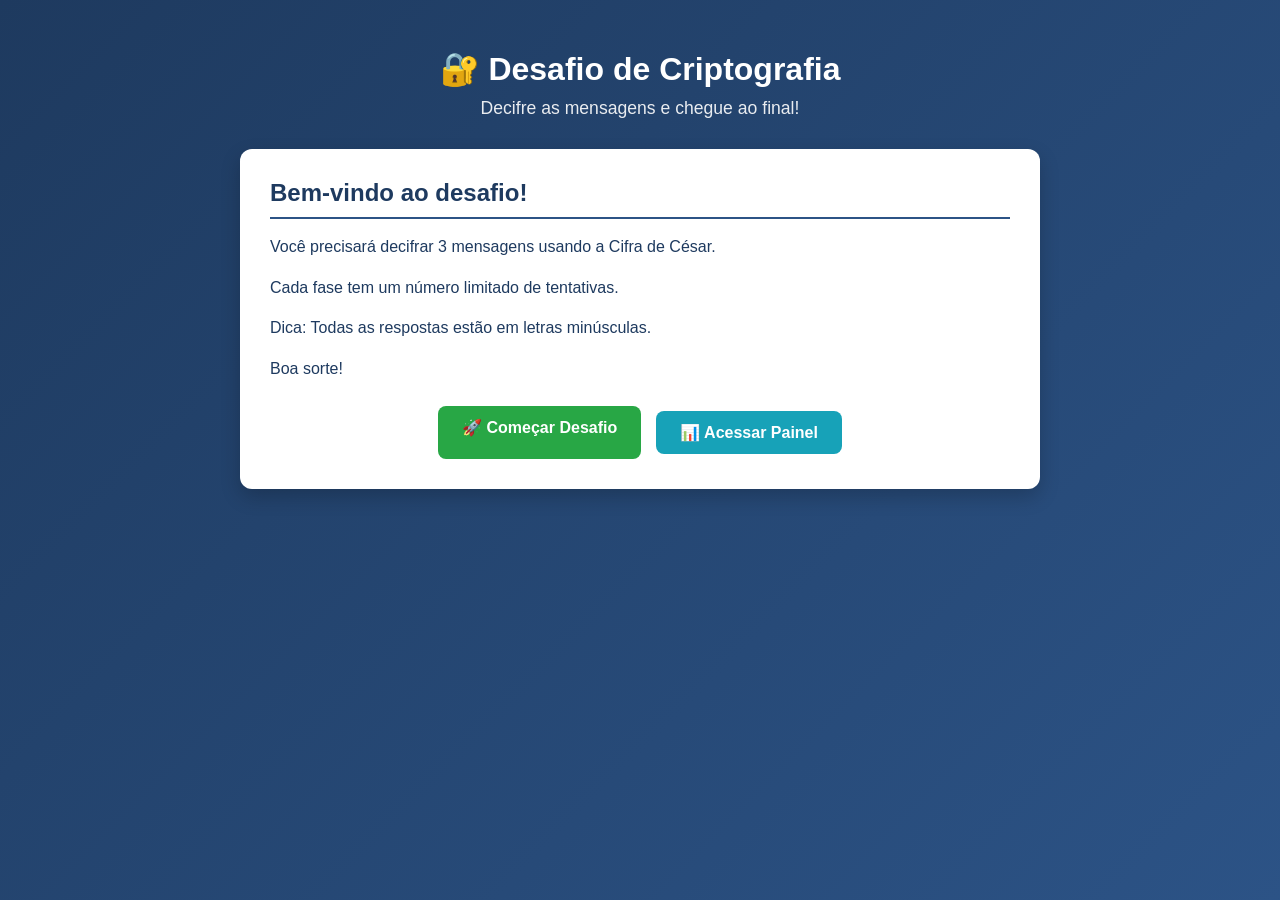
<file: index.html>
<!DOCTYPE html>
<html lang="pt-br">
<head>
    <meta charset="UTF-8">
    <meta name="viewport" content="width=device-width, initial-scale=1.0">
    <title>Desafio de Criptografia - Início</title>
    <link rel="stylesheet" href="style.css">
</head>
<body>
    <div class="container">
        <header>
            <h1>🔐 Desafio de Criptografia</h1>
            <p>Decifre as mensagens e chegue ao final!</p>
        </header>

        <div class="card">
            <h2>Bem-vindo ao desafio!</h2>
            <p>Você precisará decifrar 3 mensagens usando a Cifra de César.</p>
            <p>Cada fase tem um número limitado de tentativas.</p> 
            <p>Dica: Todas as respostas estão em letras minúsculas.</p>
            <p>Boa sorte!</p>
            
            <div class="botoes">
                <a href="cadastro.html" class="btn btn-principal">🚀 Começar Desafio</a>
                <button class="btn btn-secundario" onclick="abrirSenhaPainel()">📊 Acessar Painel</button>
            </div>

            <!-- Caixa de senha -->
            <div id="caixaSenhaPainel" class="oculto" style="margin-top: 20px; padding: 20px; background: #f5f5f5; border-radius: 8px;">
                <h3>🔑 Senha do Administrador</h3>
                <input type="password" id="senhaPainel" placeholder="Digite a senha..." style="width: 100%; margin: 10px 0;">
                <p id="erroSenhaPainel" class="oculto" style="color: red;">Senha incorreta! Tente novamente.</p>
                <div class="botoes">
                    <button class="btn btn-voltar" onclick="fecharSenhaPainel()">Cancelar</button>
                    <button class="btn btn-principal" onclick="verificarSenhaPainel()">Entrar</button>
                </div>
            </div>
        </div>
    </div>

    <script>
        // Senha do administrador — pode alterar se quiser!
        const SENHA_ADMIN = "TechGirls";

        function abrirSenhaPainel() {
            document.getElementById('caixaSenhaPainel').classList.remove('oculto');
            document.getElementById('senhaPainel').value = '';
            document.getElementById('erroSenhaPainel').classList.add('oculto');
        }

        function fecharSenhaPainel() {
            document.getElementById('caixaSenhaPainel').classList.add('oculto');
        }

        function verificarSenhaPainel() {
            const senha = document.getElementById('senhaPainel').value;
            if (senha === SENHA_ADMIN) {
                sessionStorage.setItem('adminLogado', 'sim');
                window.location.href = 'painel.html';
            } else {
                document.getElementById('erroSenhaPainel').classList.remove('oculto');
            }
        }
    </script>
</body>
</html>
</file>
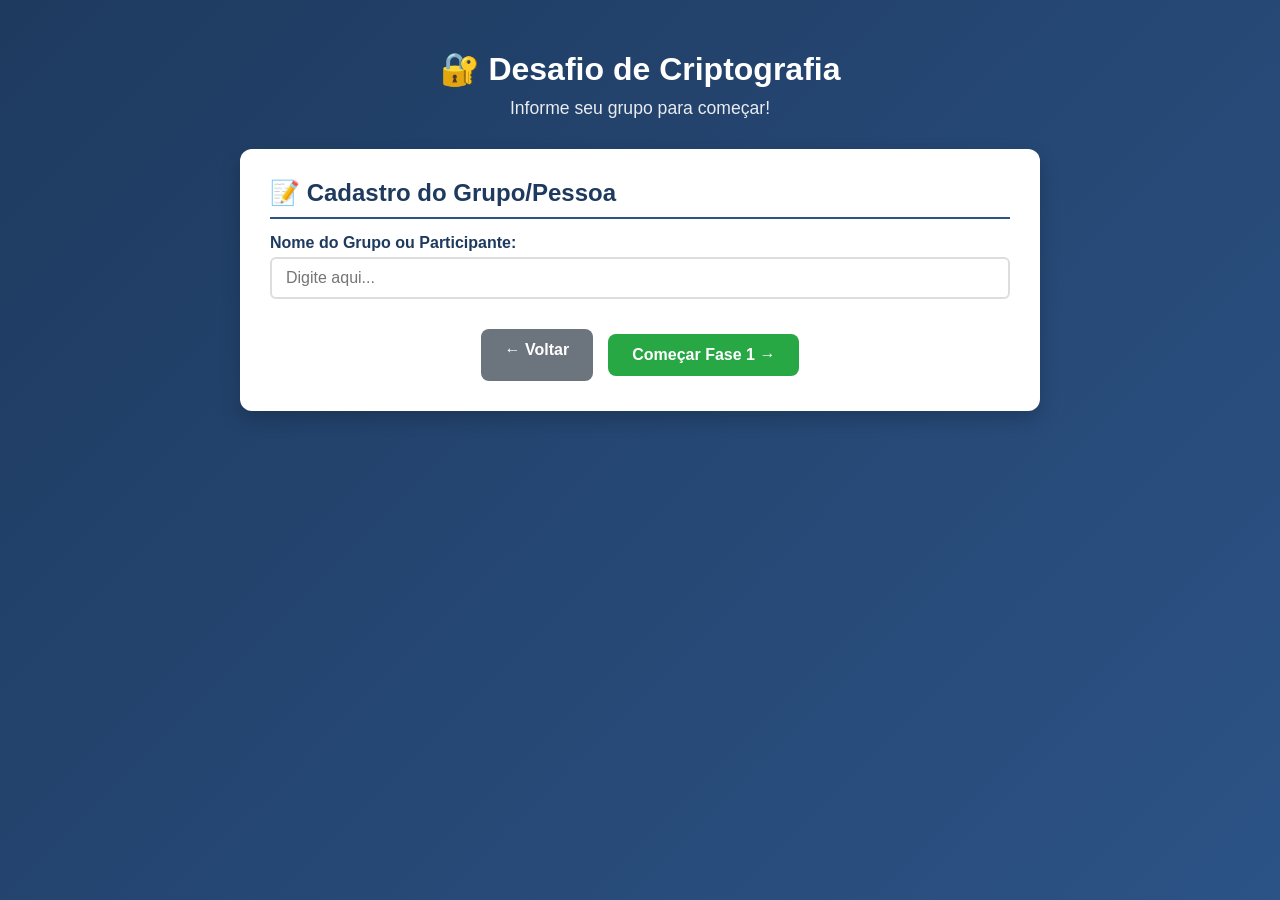
<file: cadastro.html>
<!DOCTYPE html>
<html lang="pt-br">
<head>
    <meta charset="UTF-8">
    <meta name="viewport" content="width=device-width, initial-scale=1.0">
    <title>Cadastro - Desafio de Criptografia</title>
    <link rel="stylesheet" href="style.css">
</head>
<body>
    <div class="container">
        <header>
            <h1>🔐 Desafio de Criptografia</h1>
            <p>Informe seu grupo para começar!</p>
        </header>

        <div class="card">
            <h2>📝 Cadastro do Grupo/Pessoa</h2>
            
            <label for="nomeGrupo"><strong>Nome do Grupo ou Participante:</strong></label>
            <input type="text" id="nomeGrupo" placeholder="Digite aqui..." style="width: 100%;">
            
            <div class="botoes">
                <a href="index.html" class="btn btn-voltar">← Voltar</a>
                <button class="btn btn-principal" onclick="iniciarDesafio()">Começar Fase 1 →</button>
            </div>
            
            <p id="aviso" class="oculto" style="color: red; margin-top:15px;">Por favor, digite um nome!</p>
        </div>
    </div>

    <script>
        async function iniciarDesafio() {
            const nome = document.getElementById('nomeGrupo').value.trim();
            if (nome === '') {
                document.getElementById('aviso').classList.remove('oculto');
                return;
            }
    
            localStorage.setItem('nomeGrupo', nome);
            localStorage.setItem('faseAtual', '1');
            localStorage.setItem('tempoInicio', Date.now());
    
            // ✅ Caminho corrigido
            await fetch('/dados?acao=salvar', {
                method: 'POST',
                headers: { 'Content-Type': 'application/json' },
                body: JSON.stringify({ nome: nome, fase: 1, tempo: 0, concluido: false })
            });
    
            window.location.href = 'fase1.html';
        }
    </script>
</body>
</html>
</file>
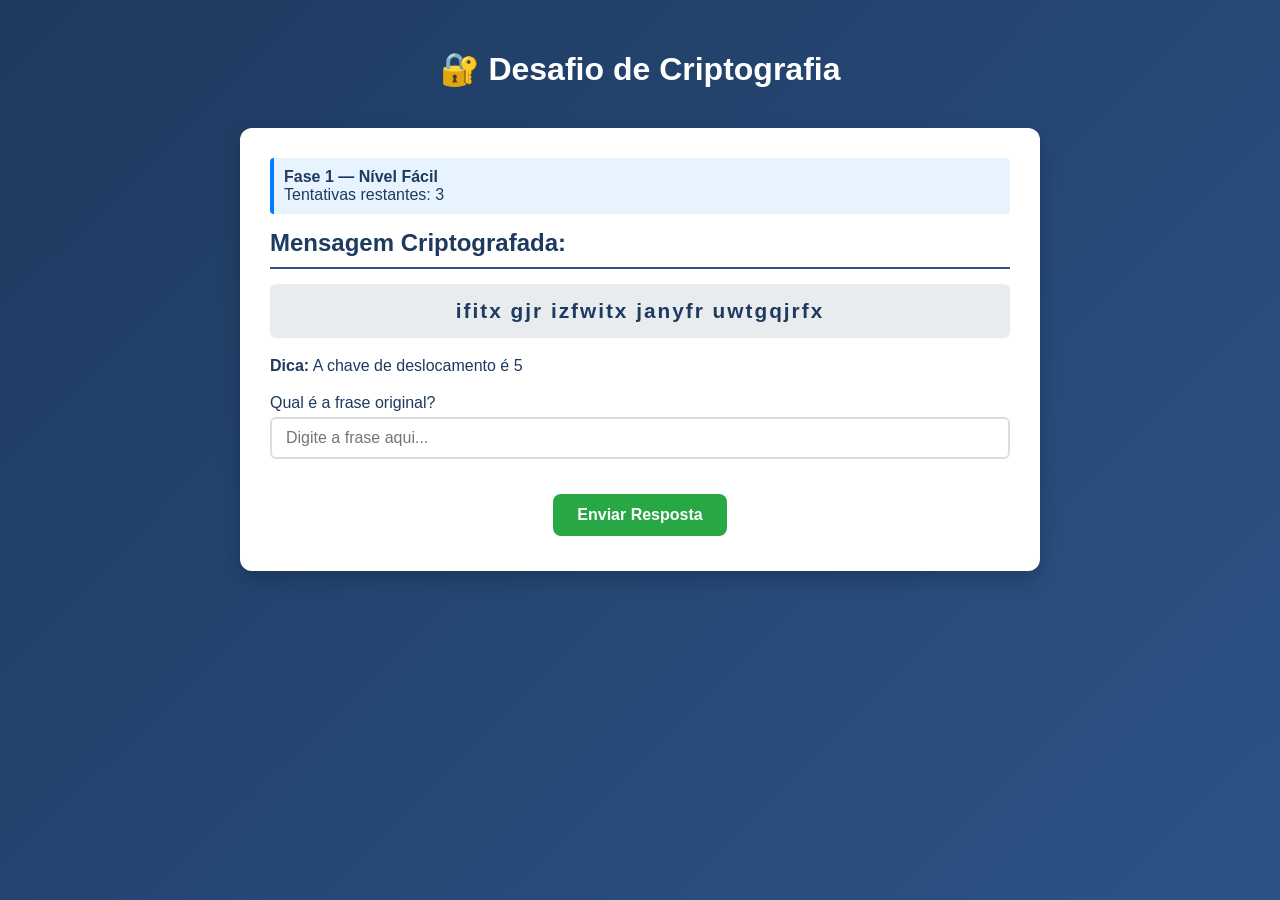
<file: fase1.html>
<!DOCTYPE html>
<html lang="pt-br">
<head>
    <meta charset="UTF-8">
    <meta name="viewport" content="width=device-width, initial-scale=1.0">
    <title>Fase 1 - Desafio de Criptografia</title>
    <link rel="stylesheet" href="style.css">
</head>
<body>
    <div class="container">
        <header>
            <h1>🔐 Desafio de Criptografia</h1>
            <p id="nomeUsuario"></p>
        </header>

        <div class="card">
            <div class="fase-info">
                <strong>Fase 1 — Nível Fácil</strong><br>
                Tentativas restantes: <span id="tentativas">3</span>
            </div>

            <h2>Mensagem Criptografada:</h2>
            <div class="codigo-mensagem">ifitx gjr izfwitx janyfr uwtgqjrfx</div>

            <p><strong>Dica:</strong> A chave de deslocamento é 5</p>

            <label for="resposta">Qual é a frase original?</label>
            <input type="text" id="resposta" placeholder="Digite a frase aqui..." style="width: 100%;">
            
            <div class="botoes">
                <button class="btn btn-principal" onclick="verificarResposta()">Enviar Resposta</button>
            </div>

            <div id="mensagemArea"></div>
        </div>
    </div>

    <script>
        const respostaCorreta = "dados bem guardados evitam problemas";
        let tentativas = 3;
        
        document.getElementById('nomeUsuario').textContent = 
        localStorage.getItem('nomeGrupo') ? `Grupo: ${localStorage.getItem('nomeGrupo')}` : '';
        
        async function verificarResposta() {
            const resposta = document.getElementById('resposta').value.trim().toLowerCase();
            const area = document.getElementById('mensagemArea');
            tentativas--;
            document.getElementById('tentativas').textContent = tentativas;
        
            if (resposta === respostaCorreta) {
                area.innerHTML = `<div class="mensagem sucesso">✅ Você acertou!<br>Siga para a próxima fase.</div>`;
                
                localStorage.setItem('fase1Concluida', 'true');
                localStorage.setItem('faseAtual', '2');
        
                // ✅ Caminho da API atualizado
                await fetch('/dados?acao=salvar', {
                    method: 'POST',
                    headers: { 'Content-Type': 'application/json' },
                    body: JSON.stringify({ 
                        nome: localStorage.getItem('nomeGrupo'), 
                        fase: 2, 
                        tempo: 0, 
                        concluido: false 
                    })
                });
        
                setTimeout(() => {
                    window.location.href = 'fase2.html';
                }, 800);
            } else if (tentativas > 0) {
                area.innerHTML = `<div class="mensagem erro">❌ Tente de novo!<br><em>Dica: cada letra foi trocada por outra 5 posições à frente no alfabeto</em></div>`;
            } else {
                area.innerHTML = `<div class="mensagem erro">😕 Suas tentativas acabaram. A resposta era: <strong>${respostaCorreta}</strong><br><a href="fase1.html">Tentar novamente</a></div>`;
                document.querySelector('.btn-principal').disabled = true;
            }
        }
    </script>
</body>
</html>
</file>
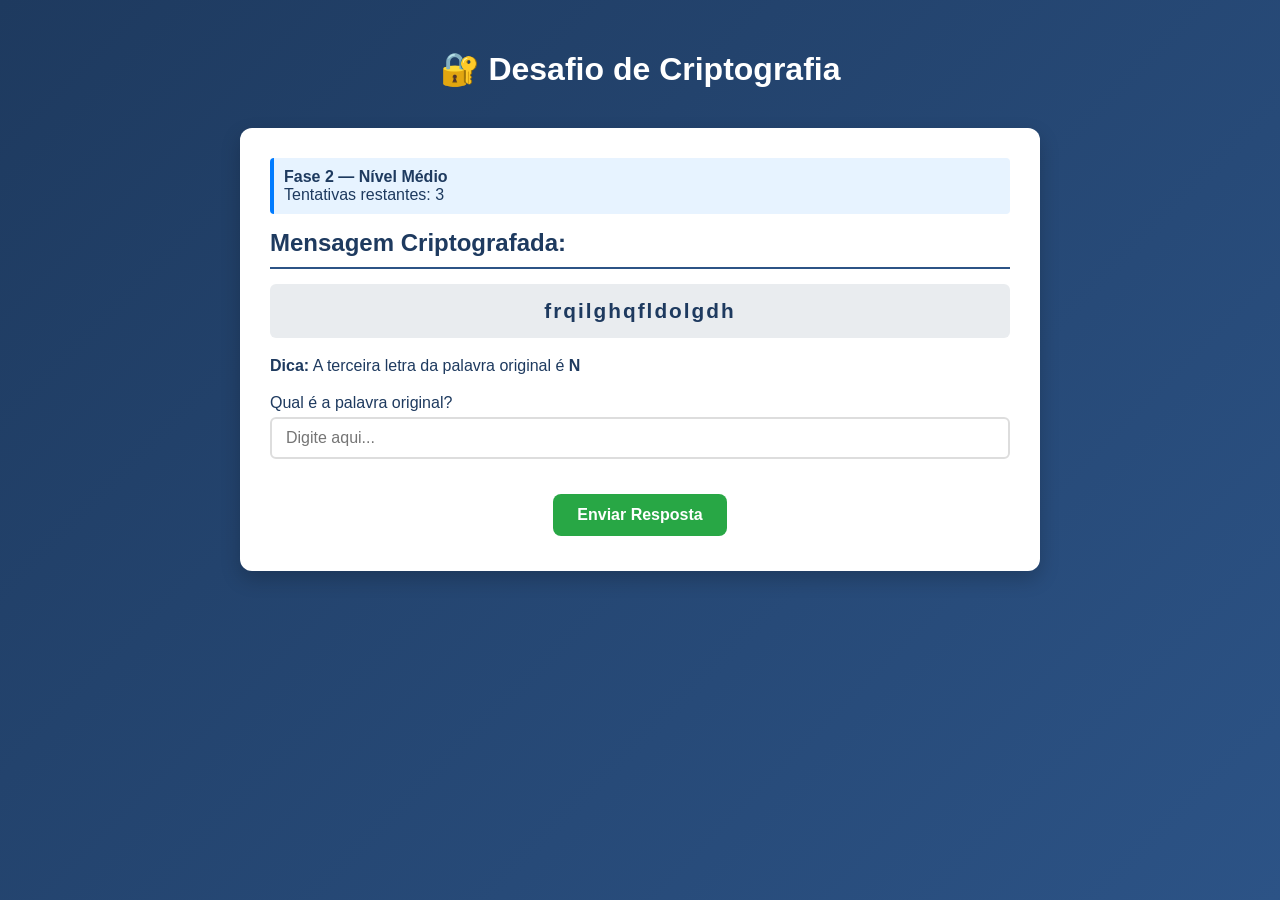
<file: fase2.html>
<!DOCTYPE html>
<html lang="pt-br">
<head>
    <meta charset="UTF-8">
    <meta name="viewport" content="width=device-width, initial-scale=1.0">
    <title>Fase 2 - Desafio de Criptografia</title>
    <link rel="stylesheet" href="style.css">
</head>
<body>
    <div class="container">
        <header>
            <h1>🔐 Desafio de Criptografia</h1>
            <p id="nomeUsuario"></p>
        </header>

        <div class="card">
            <div class="fase-info">
                <strong>Fase 2 — Nível Médio</strong><br>
                Tentativas restantes: <span id="tentativas">3</span>
            </div>

            <h2>Mensagem Criptografada:</h2>
            <div class="codigo-mensagem">frqilghqfldolgdh</div>

            <p><strong>Dica:</strong> A terceira letra da palavra original é <strong>N</strong></p>

            <label for="resposta">Qual é a palavra original?</label>
            <input type="text" id="resposta" placeholder="Digite aqui..." style="width: 100%;">
            
            <div class="botoes">
                <button class="btn btn-principal" onclick="verificarResposta()">Enviar Resposta</button>
            </div>

            <div id="mensagemArea"></div>
        </div>
    </div>
       <script>
            const respostaCorreta = "confidencialidade";
            let tentativas = 3;
        
            document.getElementById('nomeUsuario').textContent = 
                localStorage.getItem('nomeGrupo') ? `Grupo: ${localStorage.getItem('nomeGrupo')}` : '';
        
            document.getElementById('tentativas').textContent = tentativas;
        
            async function verificarResposta() {
                const resposta = document.getElementById('resposta').value.trim().toLowerCase();
                const area = document.getElementById('mensagemArea');
                
                tentativas--;
                document.getElementById('tentativas').textContent = tentativas;
        
                if (resposta === respostaCorreta) {
                    area.innerHTML = `<div class="mensagem sucesso">✅ Você acertou!<br>Siga para a próxima fase.</div>`;
                    
                    localStorage.setItem('fase2Concluida', 'true');
                    localStorage.setItem('faseAtual', '3');
        
                    // ✅ Caminho da API atualizado
                    await fetch('/dados?acao=salvar', {
                        method: 'POST',
                        headers: { 'Content-Type': 'application/json' },
                        body: JSON.stringify({ 
                            nome: localStorage.getItem('nomeGrupo'), 
                            fase: 3, 
                            tempo: 0, 
                            concluido: false 
                        })
                    });
        
                    setTimeout(() => {
                        window.location.href = 'fase3.html';
                    }, 800);
                } else if (tentativas > 0) {
                    area.innerHTML = `<div class="mensagem erro">❌ Tente de novo!</div>`;
                } else {
                    area.innerHTML = `<div class="mensagem erro">😕 Suas tentativas acabaram. A resposta era: <strong>${respostaCorreta}</strong><br><a href="fase2.html">Tentar novamente</a></div>`;
                    document.querySelector('.btn-principal').disabled = true;
                }
            }
    </script>
</body>
</html>
</file>
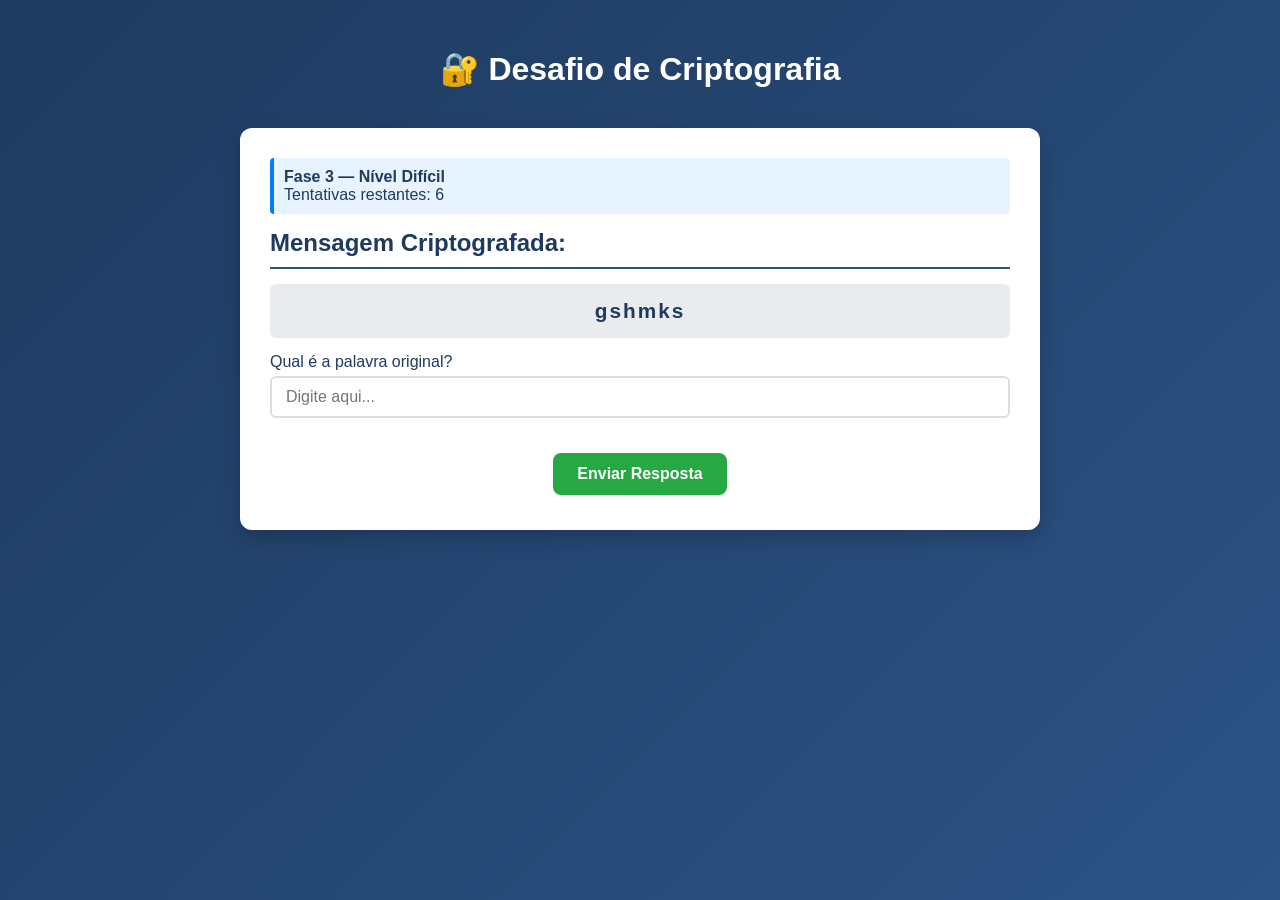
<file: fase3.html>
<!DOCTYPE html>
<html lang="pt-br">
<head>
    <meta charset="UTF-8">
    <meta name="viewport" content="width=device-width, initial-scale=1.0">
    <title>Fase 3 - Desafio de Criptografia</title>
    <link rel="stylesheet" href="style.css">
</head>
<body>
    <div class="container">
        <header>
            <h1>🔐 Desafio de Criptografia</h1>
            <p id="nomeUsuario"></p>
        </header>

        <div class="card">
            <div class="fase-info">
                <strong>Fase 3 — Nível Difícil</strong><br>
                Tentativas restantes: <span id="tentativas">6</span>
            </div>

            <h2>Mensagem Criptografada:</h2>
            <div class="codigo-mensagem">gshmks</div>

            <p id="dicaExtra" class="dica oculto">💡 Dica: Algo que usamos para programar</p>

            <label for="resposta">Qual é a palavra original?</label>
            <input type="text" id="resposta" placeholder="Digite aqui..." style="width: 100%;">
            
            <div class="botoes">
                <button class="btn btn-principal" onclick="verificarResposta()">Enviar Resposta</button>
            </div>

            <div id="mensagemArea"></div>
        </div>
    </div>

   <script>
    const respostaCorreta = "codigo";
    let tentativas = 6;
    
    document.getElementById('nomeUsuario').textContent = 
        localStorage.getItem('nomeGrupo') ? `Grupo: ${localStorage.getItem('nomeGrupo')}` : '';

    function formatarTempo(segundos) {
        const min = Math.floor(segundos / 60);
        const seg = segundos % 60;
        if (min > 0) return `${min} min e ${seg} seg`;
        return `${seg} segundos`;
    }

    async function salvarConclusao(tempoTotal) {
        const nome = localStorage.getItem('nomeGrupo') || 'Anônimo';
        
        // ✅ Caminho da API atualizado
        await fetch('/dados?acao=salvar', {
            method: 'POST',
            headers: { 'Content-Type': 'application/json' },
            body: JSON.stringify({ 
                nome: nome, 
                fase: 3, 
                tempo: tempoTotal, 
                concluido: true 
            })
        });
    }

    async function verificarResposta() {
        const resposta = document.getElementById('resposta').value.trim().toLowerCase();
        const area = document.getElementById('mensagemArea');
        tentativas--;
        document.getElementById('tentativas').textContent = tentativas;

        if (tentativas <= 2) {
            document.getElementById('dicaExtra').classList.remove('oculto');
        }

        if (resposta === respostaCorreta) {
            const tempoFinal = Date.now();
            const tempoInicio = parseInt(localStorage.getItem('tempoInicio'));
            const tempoTotal = Math.round((tempoFinal - tempoInicio) / 1000);
            
            area.innerHTML = `<div class="mensagem sucesso">🎉 Parabéns! Você completou as três fases!<br>
                ⏱ Tempo total: <strong>${formatarTempo(tempoTotal)}</strong>
                <div class="botoes" style="margin-top:15px;">
                    <a href="painel.html" class="btn btn-principal">🏆 Ver Resultado Final</a>
                </div></div>`;
            
            await salvarConclusao(tempoTotal);
            document.querySelector('.btn-principal').disabled = true;
        } else if (tentativas > 0) {
            area.innerHTML = `<div class="mensagem erro">❌ Tente de novo!</div>`;
        } else {
            area.innerHTML = `<div class="mensagem erro">😔 Suas tentativas acabaram. A resposta era: <strong>${respostaCorreta}</strong><br>
                <a href="fase3.html" class="btn">Tentar novamente</a></div>`;
            document.querySelector('.btn-principal').disabled = true;
        }
    }
</script>
</body>
</html>
</file>
<file: style.css>
* {
    margin: 0;
    padding: 0;
    box-sizing: border-box;
    font-family: 'Arial', sans-serif;
}

body {
    background: linear-gradient(135deg, #1e3a5f 0%, #2c5386 100%);
    min-height: 100vh;
    color: #fff;
    padding: 20px;
}

.container {
    max-width: 800px;
    margin: 0 auto;
}

header {
    text-align: center;
    padding: 30px 20px;
}

header h1 {
    font-size: 2rem;
    margin-bottom: 10px;
}

header p {
    font-size: 1.1rem;
    opacity: 0.9;
}

.card {
    background: #fff;
    color: #1e3a5f;
    border-radius: 12px;
    padding: 30px;
    margin-bottom: 25px;
    box-shadow: 0 8px 20px rgba(0,0,0,0.2);
}

.card h2 {
    color: #1e3a5f;
    margin-bottom: 15px;
    border-bottom: 2px solid #2c5386;
    padding-bottom: 10px;
}

.card p {
    margin-bottom: 15px;
    line-height: 1.6;
}

.botoes {
    justify-content: center; 
    display: flex;
    flex-wrap: wrap;
    gap: 15px;
    margin-top: 25px;
}

.btn {
    padding: 12px 24px;
    border-radius: 8px;
    text-decoration: none;
    font-weight: bold;
    border: none;
    cursor: pointer;
    font-size: 1rem;
    transition: transform 0.2s, box-shadow 0.2s;
}

.btn:hover {
    transform: translateY(-2px);
    box-shadow: 0 4px 12px rgba(0,0,0,0.15);
}

.btn-principal {
    background: #28a745;
    color: #fff;
}

.btn-secundario {
    background: #17a2b8;
    color: #fff;
}

.btn-voltar {
    background: #6c757d;
    color: #fff;
}

.btn-proxima {
    background: #007bff;
    color: #fff;
}

.btn:disabled {
    opacity: 0.5;
    cursor: not-allowed;
    transform: none;
}

input, button {
    padding: 10px 14px;
    border: 2px solid #ddd;
    border-radius: 6px;
    font-size: 1rem;
    margin: 5px 0;
}

input:focus {
    outline: none;
    border-color: #2c5386;
}

.dica {
    background: #fff3cd;
    border-left: 4px solid #ffc107;
    padding: 12px;
    margin: 15px 0;
    color: #856404;
    border-radius: 4px;
}

.mensagem {
    padding: 12px;
    border-radius: 6px;
    margin: 15px 0;
    font-weight: bold;
}

.sucesso {
    background: #d4edda;
    color: #155724;
    border: 1px solid #c3e6cb;
}

.erro {
    background: #f8d7da;
    color: #721c24;
    border: 1px solid #f5c6cb;
}

.codigo-mensagem {
    font-size: 1.3rem;
    font-weight: bold;
    background: #e9ecef;
    padding: 15px;
    border-radius: 6px;
    text-align: center;
    letter-spacing: 2px;
    margin: 15px 0;
}

.podio {
    display: flex;
    justify-content: center;
    align-items: flex-end;
    gap: 15px;
    margin-top: 30px;
    flex-wrap: wrap;
}

.podio-item {
    text-align: center;
    padding: 15px;
    border-radius: 8px;
    width: 120px;
}

.ouro {
    background: linear-gradient(to bottom, #ffd700, #f0c800);
    order: 2;
    height: 140px;
}

.prata {
    background: linear-gradient(to bottom, #c0c0c0, #a8a8a8);
    order: 1;
    height: 110px;
}

.bronze {
    background: linear-gradient(to bottom, #cd7f32, #b8702c);
    order: 3;
    height: 90px;
}

.tabela {
    width: 100%;
    border-collapse: collapse;
    margin-top: 20px;
}

.tabela th, .tabela td {
    padding: 10px;
    text-align: left;
    border-bottom: 1px solid #ddd;
}

.tabela th {
    background: #2c5386;
    color: #fff;
}

.progresso {
    background: #e9ecef;
    border-radius: 20px;
    height: 10px;
    margin: 10px 0;
}

.progresso-barra {
    background: #28a745;
    height: 100%;
    border-radius: 20px;
    transition: width 0.3s ease;
}

.fase-info {
    background: #e7f3ff;
    border-left: 4px solid #007bff;
    padding: 10px;
    margin-bottom: 15px;
    border-radius: 4px;
}

.oculto {
    display: none;
}
</file>
